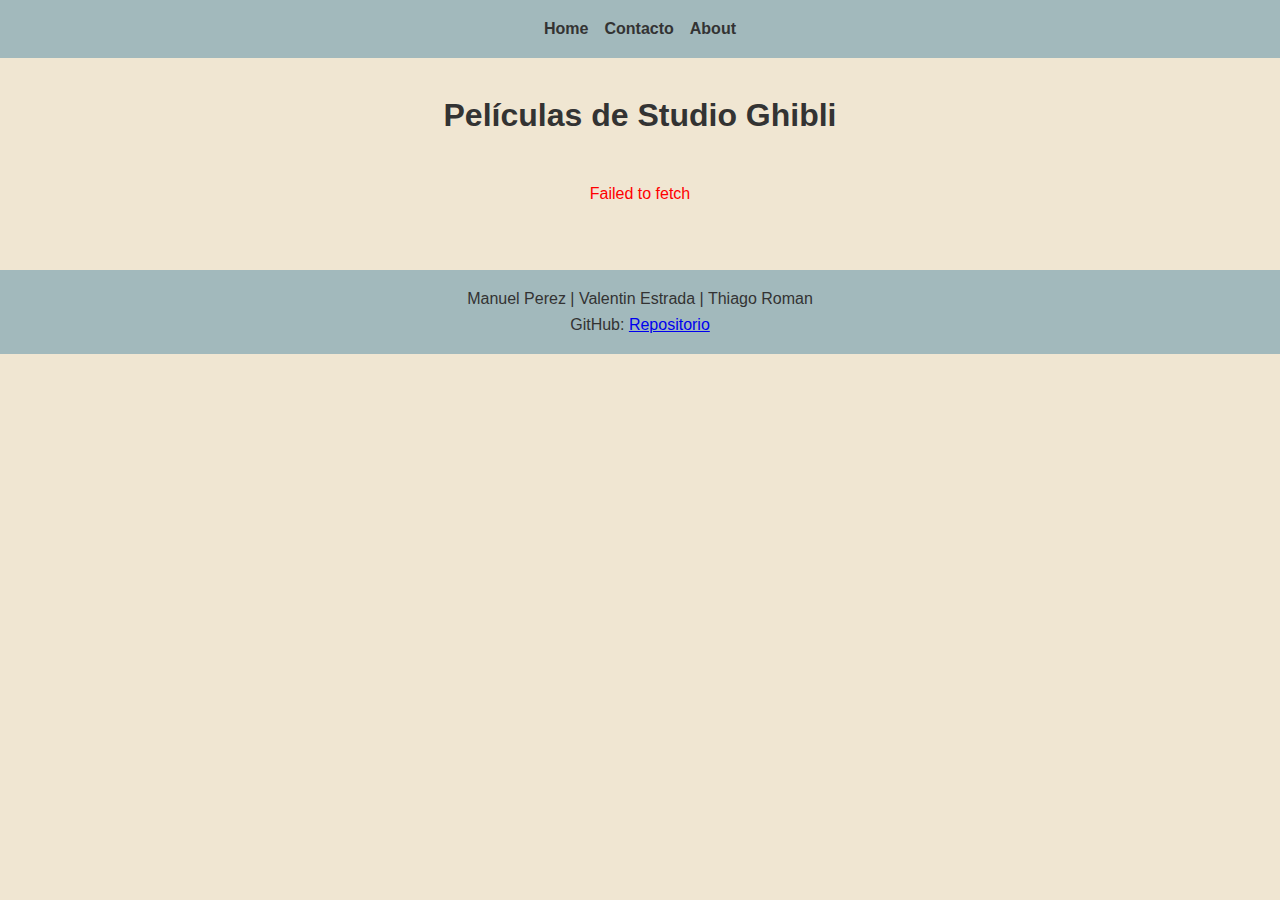
<file: Proyecto final/index.html>
<!DOCTYPE html>
<html lang="es">
<head>
    <meta charset="UTF-8">
    <meta name="viewport" content="width=device-width, initial-scale=1.0">
    <title>Studio Ghibli Films</title>
    <link rel="stylesheet" href="style.css">
</head>
<body>
    <header>
        <nav>
            <ul class="menu">
                <li><a href="index.html">Home</a></li>
                <li><a href="contacto.html">Contacto</a></li>
                <li><a href="about.html">About</a></li>
            </ul>
        </nav>
    </header>

    <main>
        <h1>Películas de Studio Ghibli</h1>
        <div id="loading">Cargando películas...</div>
        <div id="cards-container" class="grid"></div>
        <div id="error-message"></div>
    </main>

    <footer>
        <p>Manuel Perez | Valentin Estrada | Thiago Roman</p>
        <p>GitHub: <a href="#">Repositorio</a></p>
    </footer>

    <script src="script.js"></script>
</body>
</html>
</file>
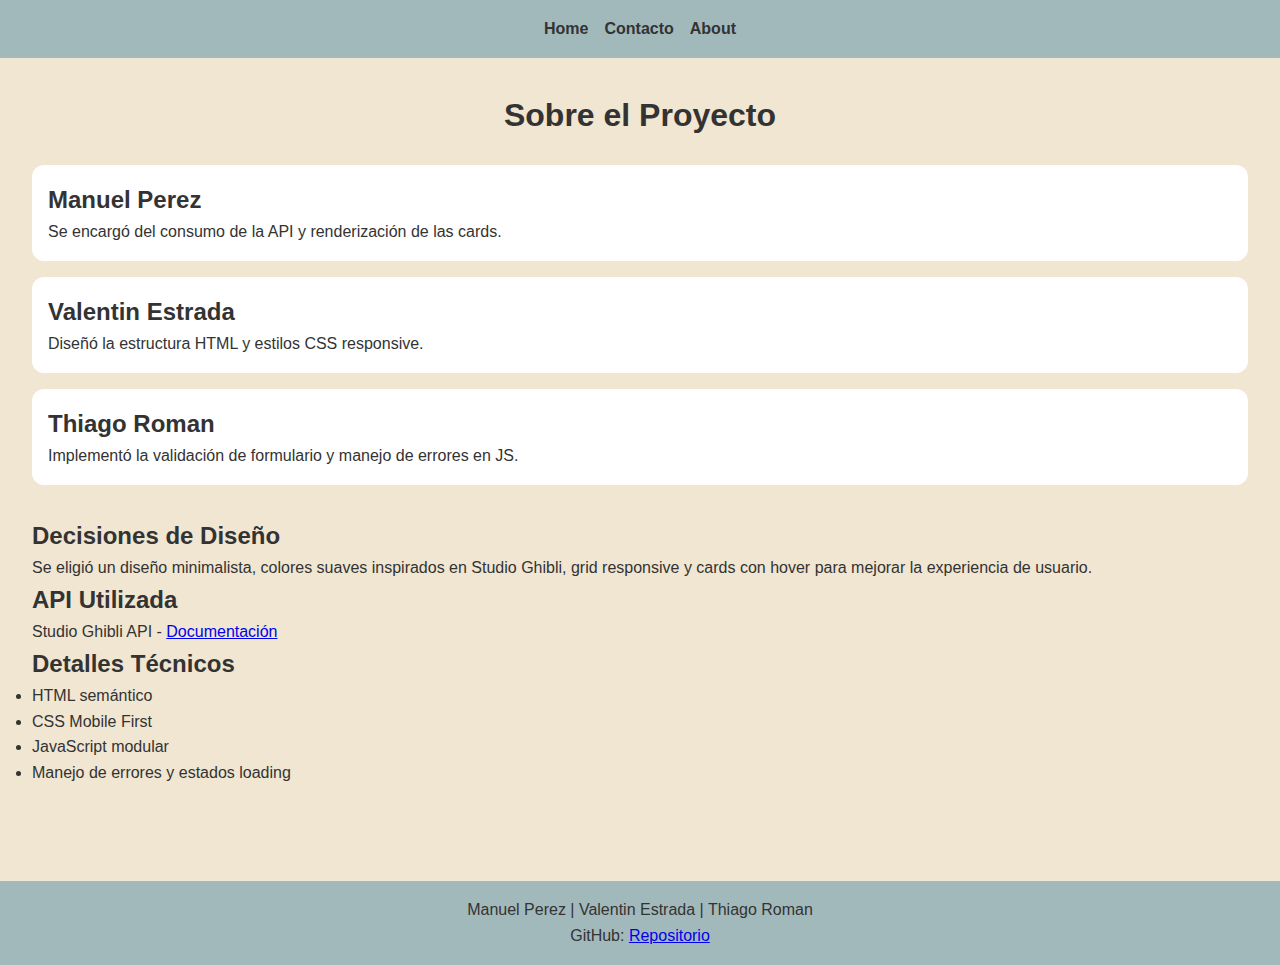
<file: Proyecto final/about.html>
<!DOCTYPE html>
<html lang="es">
<head>
    <meta charset="UTF-8">
    <meta name="viewport" content="width=device-width, initial-scale=1.0">
    <title>About</title>
    <link rel="stylesheet" href="style.css">
</head>
<body>
    <header>
        <nav>
            <ul class="menu">
                <li><a href="index.html">Home</a></li>
                <li><a href="contacto.html">Contacto</a></li>
                <li><a href="about.html">About</a></li>
            </ul>
        </nav>
    </header>

    <main>
        <h1>Sobre el Proyecto</h1>
        <section class="team">
            <div class="member">
                <h2>Manuel Perez</h2>
                <p>Se encargó del consumo de la API y renderización de las cards.</p>
            </div>
            <div class="member">
                <h2>Valentin Estrada</h2>
                <p>Diseñó la estructura HTML y estilos CSS responsive.</p>
            </div>
            <div class="member">
                <h2>Thiago Roman</h2>
                <p>Implementó la validación de formulario y manejo de errores en JS.</p>
            </div>
        </section>

        <section class="project-info">
            <h2>Decisiones de Diseño</h2>
            <p>Se eligió un diseño minimalista, colores suaves inspirados en Studio Ghibli, grid responsive y cards con hover para mejorar la experiencia de usuario.</p>

            <h2>API Utilizada</h2>
            <p>Studio Ghibli API - <a href="https://ghibliapi.vercel.app/films" target="_blank">Documentación</a></p>

            <h2>Detalles Técnicos</h2>
            <ul>
                <li>HTML semántico</li>
                <li>CSS Mobile First</li>
                <li>JavaScript modular</li>
                <li>Manejo de errores y estados loading</li>
            </ul>
        </section>
    </main>

    <footer>
        <p>Manuel Perez | Valentin Estrada | Thiago Roman</p>
        <p>GitHub: <a href="#">Repositorio</a></p>
    </footer>
</body>
</html>
</file>
<file: Proyecto final/style.css>
:root {
    --primary-color: #f0e6d2;
    --secondary-color: #a2b9bc;
    --accent-color: #f28f3b;
    --text-color: #333;
    --border-radius: 12px;
    --gap: 16px;
}

* {
    box-sizing: border-box;
    margin: 0;
    padding: 0;
}

body {
    font-family: Arial, sans-serif;
    color: var(--text-color);
    background-color: var(--primary-color);
    line-height: 1.6;
}

header {
    background-color: var(--secondary-color);
    padding: 1rem;
}

.menu {
    display: flex;
    list-style: none;
    gap: var(--gap);
    justify-content: center;
}

.menu li a {
    text-decoration: none;
    color: var(--text-color);
    font-weight: bold;
}

.menu li a:hover {
    color: var(--accent-color);
}

main {
    padding: 2rem;
}

h1 {
    text-align: center;
    margin-bottom: 1.5rem;
}

.grid {
    display: grid;
    gap: var(--gap);
}

.card {
    background-color: white;
    border-radius: var(--border-radius);
    overflow: hidden;
    box-shadow: 0 2px 8px rgba(0,0,0,0.1);
    transition: transform 0.3s ease;
}

.card img {
    width: 100%;
    display: block;
}

.card:hover {
    transform: scale(1.05);
}

.card-content {
    padding: 1rem;
}

#loading {
    text-align: center;
    margin-bottom: 1rem;
}

#error-message {
    color: red;
    text-align: center;
    margin-top: 1rem;
}

form {
    display: flex;
    flex-direction: column;
    gap: var(--gap);
    max-width: 500px;
    margin: auto;
    background-color: white;
    padding: 2rem;
    border-radius: var(--border-radius);
    box-shadow: 0 2px 8px rgba(0,0,0,0.1);
}

form label {
    font-weight: bold;
}

form input, form textarea, form select {
    padding: 0.5rem;
    border-radius: var(--border-radius);
    border: 1px solid #ccc;
}

form button {
    padding: 0.7rem;
    border: none;
    border-radius: var(--border-radius);
    background-color: var(--accent-color);
    color: white;
    font-weight: bold;
    cursor: pointer;
}

form button:hover {
    background-color: var(--secondary-color);
    color: var(--text-color);
}

.form-img {
    display: block;
    max-width: 300px;
    margin: 2rem auto;
    border-radius: var(--border-radius);
}

footer {
    background-color: var(--secondary-color);
    padding: 1rem;
    text-align: center;
    margin-top: 2rem;
}

.team, .project-info {
    margin-bottom: 2rem;
}

.team .member {
    background-color: white;
    border-radius: var(--border-radius);
    padding: 1rem;
    margin-bottom: 1rem;
}

@media (min-width: 768px) {
    .grid {
        grid-template-columns: repeat(2, 1fr);
    }
}

@media (min-width: 1024px) {
    .grid {
        grid-template-columns: repeat(3, 1fr);
    }
}
</file>
